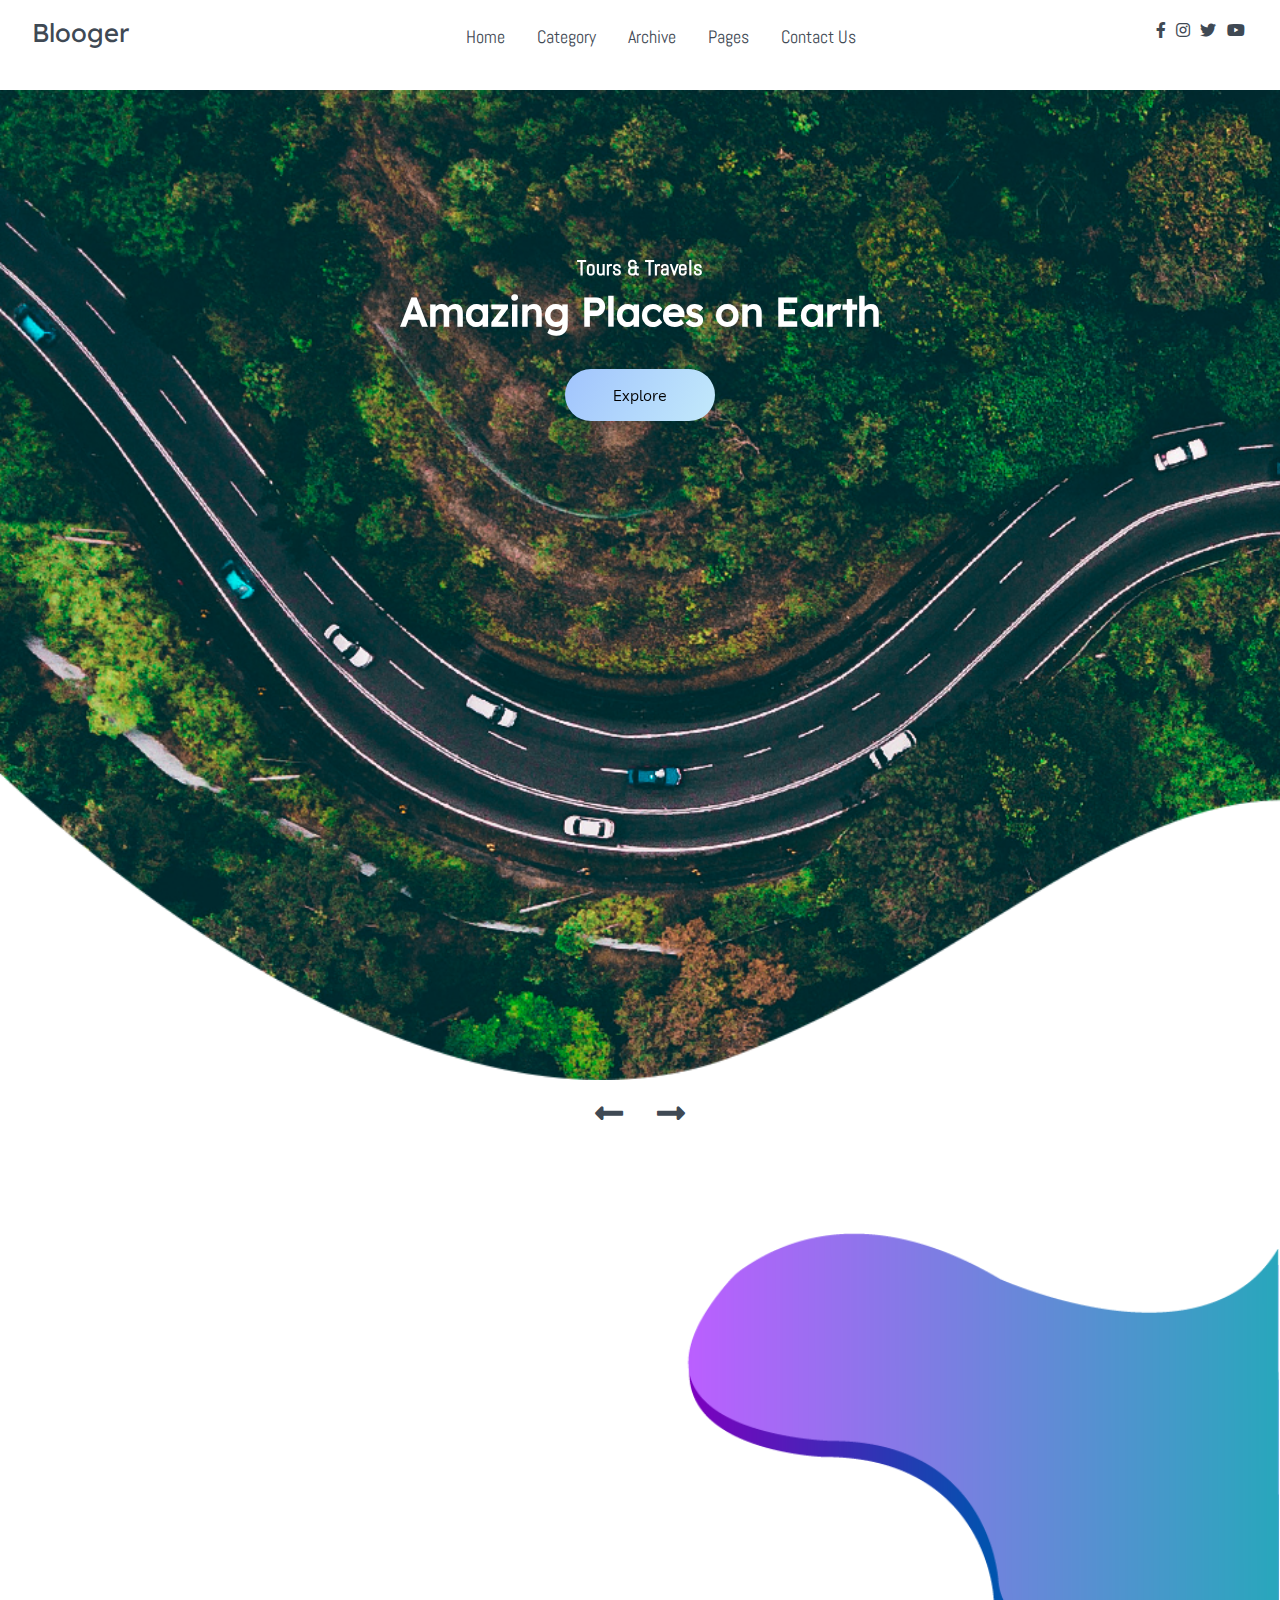
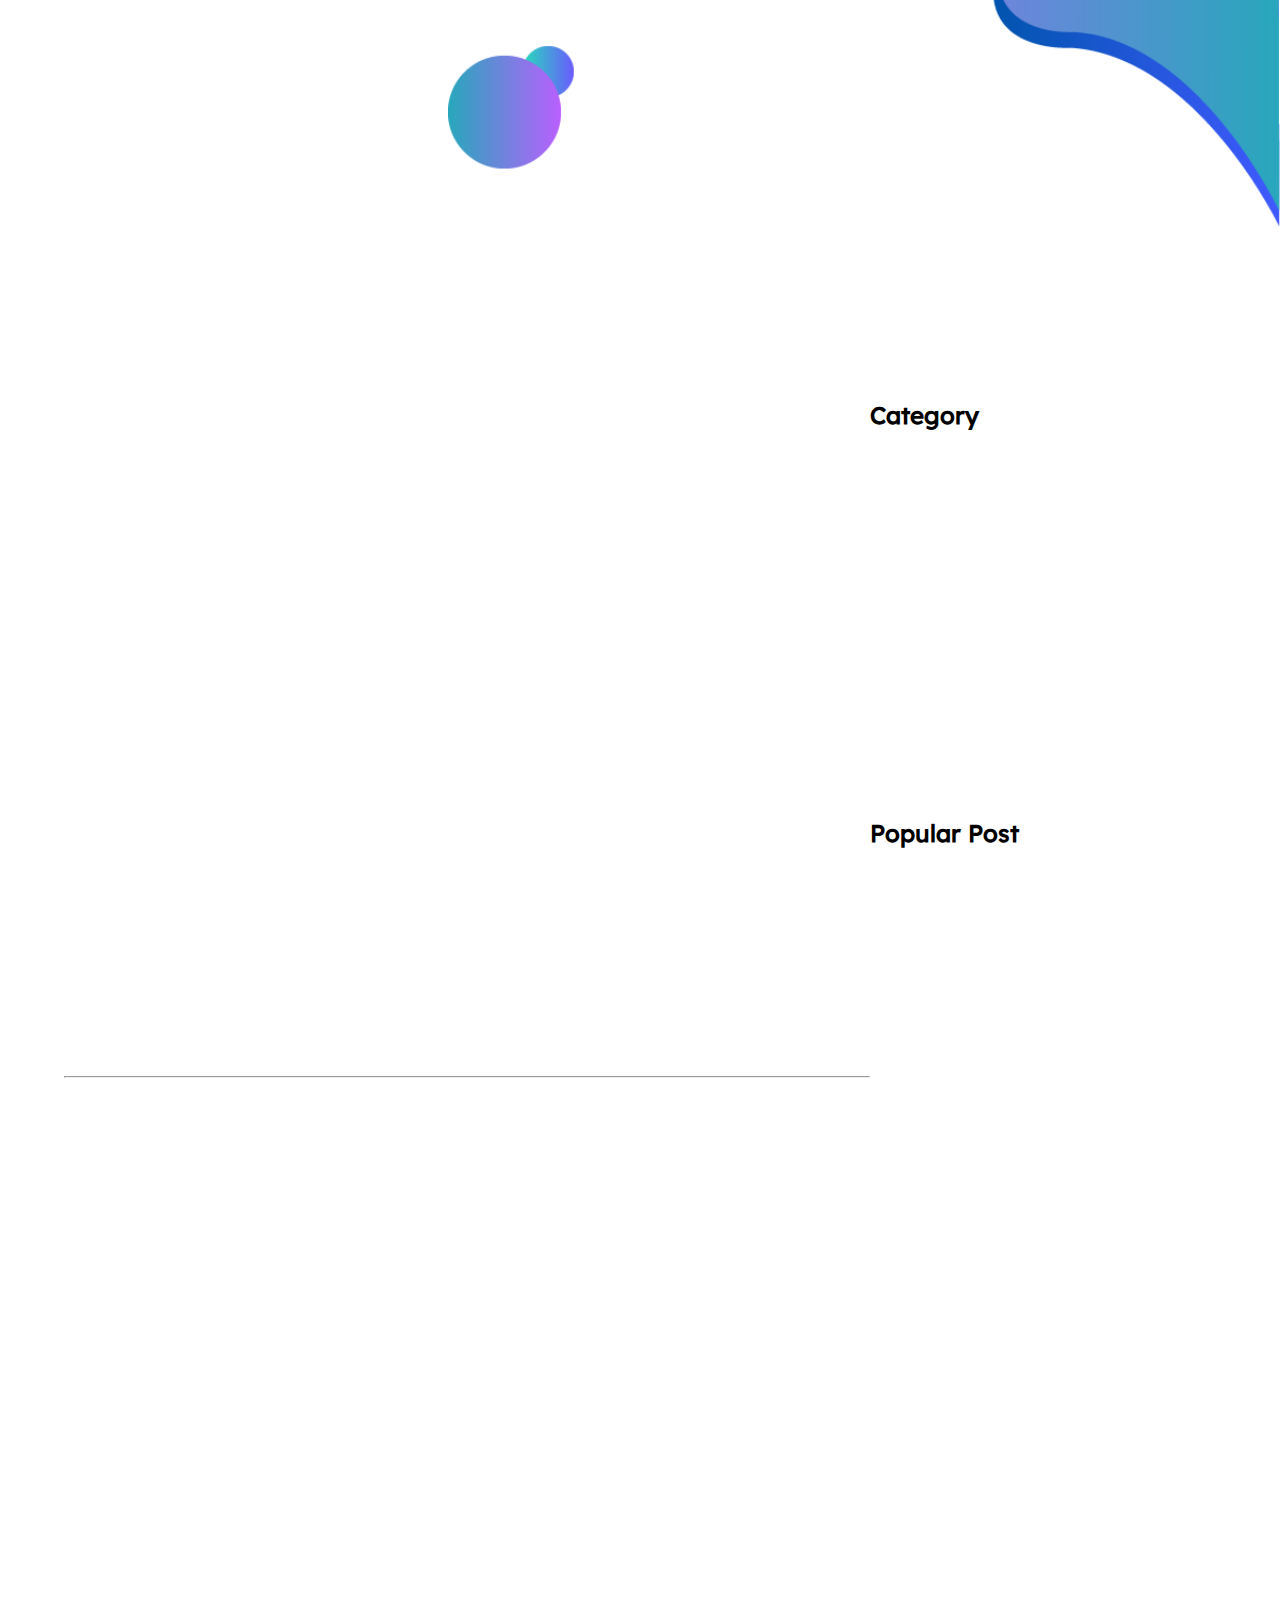
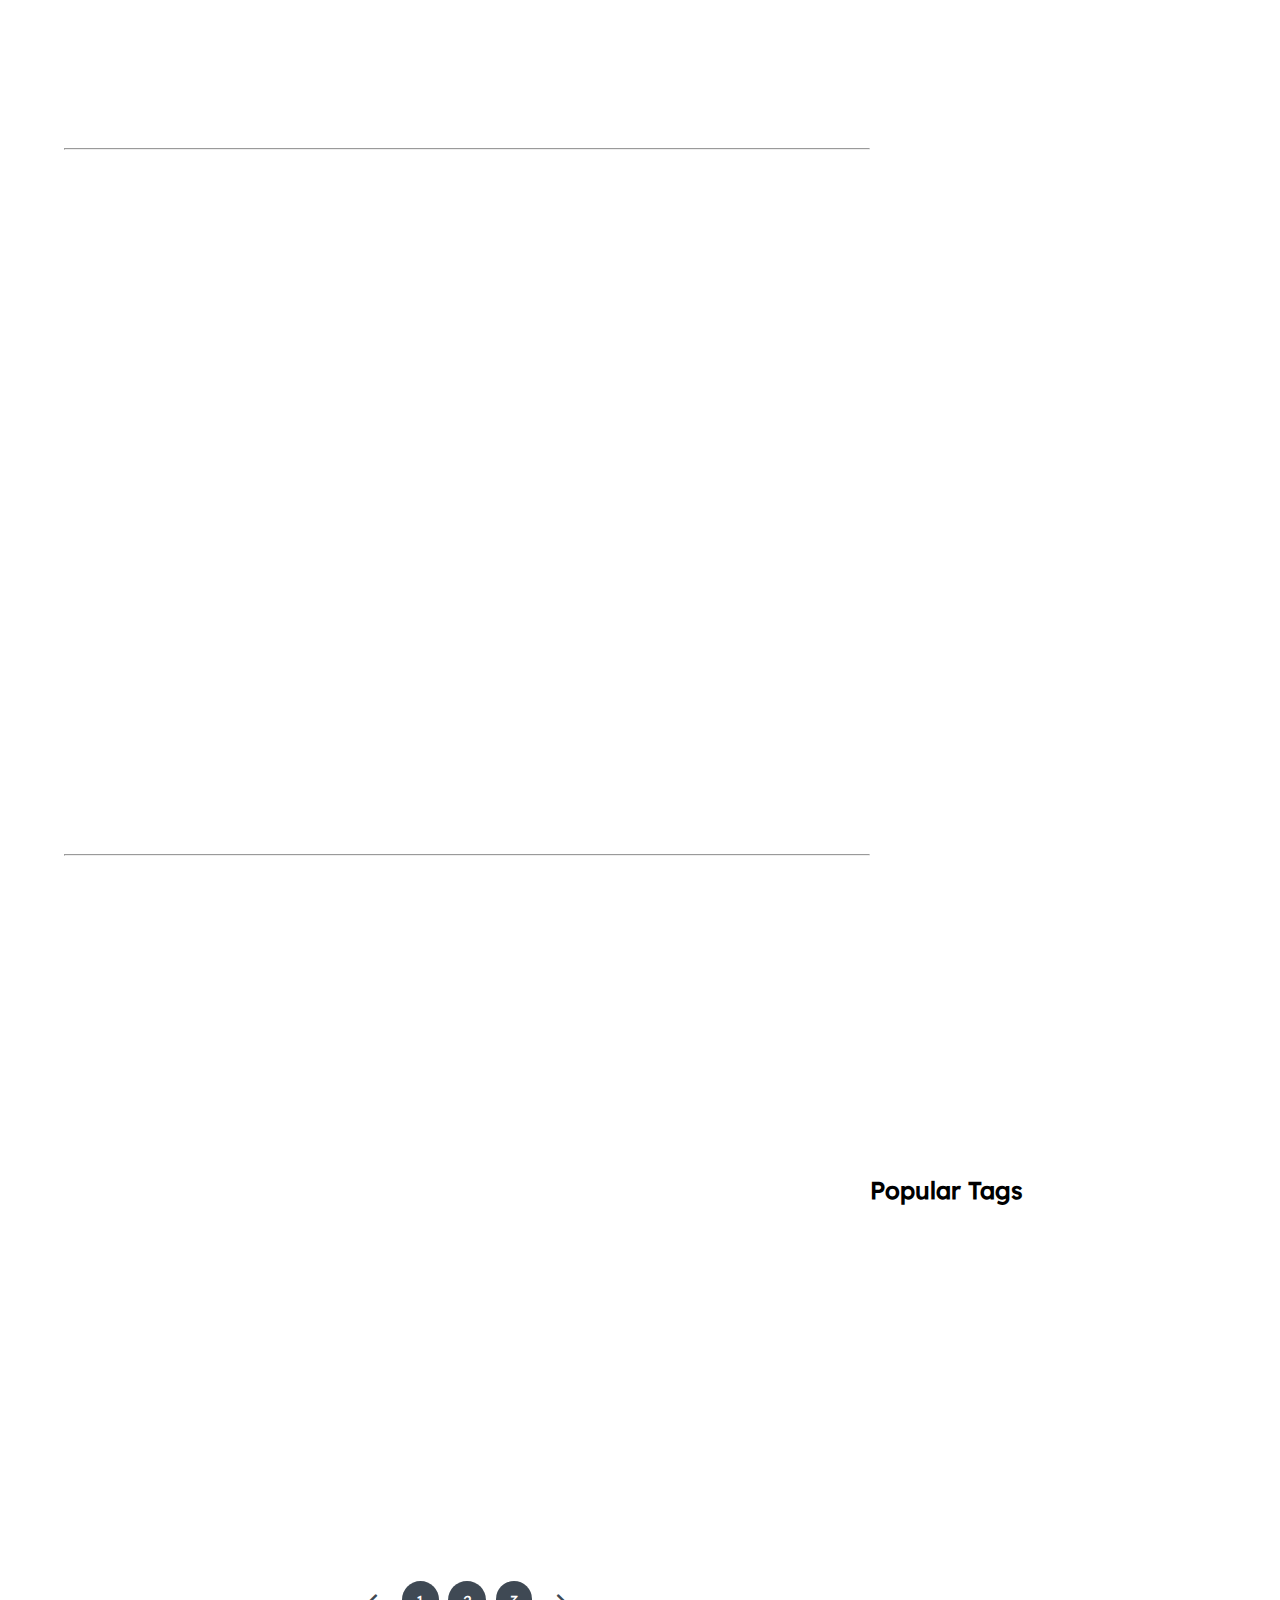
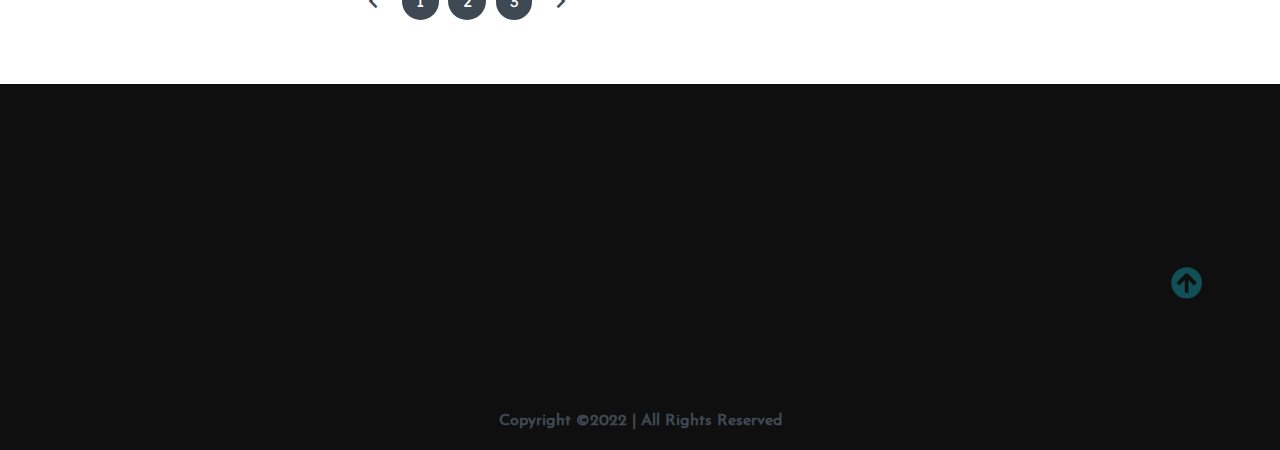
<file: index.html>
<!DOCTYPE html>
<html lang="en">

<head>
    <meta charset="UTF-8">
    <meta name="viewport" content="width=device-width, initial-scale=1.0">
    <meta http-equiv="X-UA-Compatible" content="ie=edge">
    <title>Blooger</title>

    <!-- Font Awesome Icons -->
    <link rel="stylesheet" href="./css/all.css">


    <!-- --------- Owl-Carousel ------------------->
    <link rel="stylesheet" href="./css/owl.carousel.min.css">
    <link rel="stylesheet" href="./css/owl.theme.default.min.css">

    <!-- ------------ AOS Library ------------------------- -->
    <link rel="stylesheet" href="./css/aos.css">

    <!-- Custom Style   -->
    <link rel="stylesheet" href="./css/styles.css">

</head>

<body>

    <!-- ----------------------------  Navigation ---------------------------------------------- -->

    <nav class="nav">
        <div class="nav-menu flex-row">
            <div class="nav-brand">
                <a href="#" class="text-gray">Blooger</a>
            </div>
            <div class="toggle-collapse">
                <div class="toggle-icons">
                    <i class="fas fa-bars"></i>
                </div>
            </div>
            <div>
                <ul class="nav-items">
                    <li class="nav-link">
                        <a href="#">Home</a>
                    </li>
                    <li class="nav-link">
                        <a href="#">Category</a>
                    </li>
                    <li class="nav-link">
                        <a href="#">Archive</a>
                    </li>
                    <li class="nav-link">
                        <a href="#">Pages</a>
                    </li>
                    <li class="nav-link">
                        <a href="#">Contact Us</a>
                    </li>
                </ul>
            </div>
            <div class="social text-gray">
                <a href="#"><i class="fab fa-facebook-f"></i></a>
                <a href="#"><i class="fab fa-instagram"></i></a>
                <a href="#"><i class="fab fa-twitter"></i></a>
                <a href="#"><i class="fab fa-youtube"></i></a>
            </div>
        </div>
    </nav>

    <!-- ------------x---------------  Navigation --------------------------x------------------- -->

    <!----------------------------- Main Site Section ------------------------------>

    <main>

        <!------------------------ Site Title ---------------------->

        <section class="site-title">
            <div class="site-background" data-aos="fade-up" data-aos-delay="100">
                <h3>Tours & Travels</h3>
                <h1>Amazing Places on Earth</h1>
                <button class="btn">Explore</button>
            </div>
        </section>

        <!------------x----------- Site Title ----------x----------->

        <!-- --------------------- Blog Carousel ----------------- -->

        <section>
            <div class="blog">
                <div class="container">
                    <div class="owl-carousel owl-theme blog-post">
                        <div class="blog-content" data-aos="fade-right" data-aos-delay="200">
                            <img src="./assets/Blog-post/post-1.jpg" alt="post-1">
                            <div class="blog-title">
                                <h3>10 Easy Recipes for a Fun Weekend</h3>
                                <button class="btn btn-blog">Food</button>
                                <span>2 minutes</span>
                            </div>
                        </div>
                        <div class="blog-content" data-aos="fade-in" data-aos-delay="200">
                            <img src="./assets/Blog-post/post-3.jpg" alt="post-1">
                            <div class="blog-title">
                                <h3>You're Never Too Old to Have Fun!</h3>
                                <button class="btn btn-blog">Lifestyle</button>
                                <span>2 minutes</span>
                            </div>
                        </div>
                        <div class="blog-content" data-aos="fade-left" data-aos-delay="200">
                            <img src="./assets/Blog-post/post-2.jpg" alt="post-1">
                            <div class="blog-title">
                                <h3>London Fashion Week's Continued Evolution</h3>
                                <button class="btn btn-blog">Fashion</button>
                                <span>2 minutes</span>
                            </div>
                        </div>
                        <div class="blog-content" data-aos="fade-right" data-aos-delay="200">
                            <img src="./assets/Blog-post/post-5.png" alt="post-1">
                            <div class="blog-title">
                                <h3>This State Park is Michigan's Hidden Gem</h3>
                                <button class="btn btn-blog">Lifestyle</button>
                                <span>2 minutes</span>
                            </div>
                        </div>
                    </div>
                    <div class="owl-navigation">
                        <span class="owl-nav-prev"><i class="fas fa-long-arrow-alt-left"></i></span>
                        <span class="owl-nav-next"><i class="fas fa-long-arrow-alt-right"></i></span>
                    </div>
                </div>
            </div>
        </section>

        <!-- ----------x---------- Blog Carousel --------x-------- -->

        <!-- ---------------------- Site Content -------------------------->

        <section class="container">
            <div class="site-content">
                <div class="posts">
                    <div class="post-content" data-aos="zoom-in" data-aos-delay="200">
                        <div class="post-image">
                            <div>
                                <img src="./assets/Blog-post/blog1.png" class="img" alt="blog1">
                            </div>
                            <div class="post-info flex-row">
                                <span><i class="fas fa-user text-gray"></i>&nbsp;&nbsp;Admin</span>
                                <span><i class="fas fa-calendar-alt text-gray"></i>&nbsp;&nbsp;January 14, 2019</span>
                                <span>2 Comments</span>
                            </div>
                        </div>
                        <div class="post-title">
                            <a href="#">Why should boys have all the fun? It's the women who are making India an
                                alcohol-loving country</a>
                            <p>Lorem ipsum dolor sit amet consectetur adipisicing elit. Neque voluptas deserunt beatae
                                adipisci iusto totam placeat corrupti ipsum, tempora magnam incidunt aperiam tenetur a
                                nobis, voluptate, numquam architecto fugit. Eligendi quidem ipsam ducimus minus magni
                                illum similique veniam tempore unde?
                            </p>
                            <button class="btn post-btn">Read More &nbsp; <i class="fas fa-arrow-right"></i></button>
                        </div>
                    </div>
                    <hr>
                    <div class="post-content" data-aos="zoom-in" data-aos-delay="200">
                        <div class="post-image">
                            <div>
                                <img src="./assets/Blog-post/blog2.png" class="img" alt="blog1">
                            </div>
                            <div class="post-info flex-row">
                                <span><i class="fas fa-user text-gray"></i>&nbsp;&nbsp;Admin</span>
                                <span><i class="fas fa-calendar-alt text-gray"></i>&nbsp;&nbsp;January 16, 2019</span>
                                <span>7 Comments</span>
                            </div>
                        </div>
                        <div class="post-title">
                            <a href="#">New Research Indicates Petting Dogs Lowers Stress Levels</a>
                            <p>Lorem ipsum dolor sit amet consectetur adipisicing elit. Neque voluptas deserunt beatae
                                adipisci iusto totam placeat corrupti ipsum, tempora magnam incidunt aperiam tenetur a
                                nobis, voluptate, numquam architecto fugit. Eligendi quidem ipsam ducimus minus magni
                                illum similique veniam tempore unde?
                            </p>
                            <button class="btn post-btn">Read More &nbsp; <i class="fas fa-arrow-right"></i></button>
                        </div>
                    </div>
                    <hr>
                    <div class="post-content" data-aos="zoom-in" data-aos-delay="200">
                        <div class="post-image">
                            <div>
                                <img src="./assets/Blog-post/blog3.png" class="img" alt="blog1">
                            </div>
                            <div class="post-info flex-row">
                                <span><i class="fas fa-user text-gray"></i>&nbsp;&nbsp;Admin</span>
                                <span><i class="fas fa-calendar-alt text-gray"></i>&nbsp;&nbsp;January 19, 2019</span>
                                <span>5 Comments</span>
                            </div>
                        </div>
                        <div class="post-title">
                            <a href="#">Tesla Reveals a New Data Recording System to Better Analyze Road Accidents</a>
                            <p>Lorem ipsum dolor sit amet consectetur adipisicing elit. Neque voluptas deserunt beatae
                                adipisci iusto totam placeat corrupti ipsum, tempora magnam incidunt aperiam tenetur a
                                nobis, voluptate, numquam architecto fugit. Eligendi quidem ipsam ducimus minus magni
                                illum similique veniam tempore unde?
                            </p>
                            <button class="btn post-btn">Read More &nbsp; <i class="fas fa-arrow-right"></i></button>
                        </div>
                    </div>
                    <hr>
                    <div class="post-content" data-aos="zoom-in" data-aos-delay="200">
                        <div class="post-image">
                            <div>
                                <img src="./assets/Blog-post/blog4.png" class="img" alt="blog1">
                            </div>
                            <div class="post-info flex-row">
                                <span><i class="fas fa-user text-gray"></i>&nbsp;&nbsp;Admin</span>
                                <span><i class="fas fa-calendar-alt text-gray"></i>&nbsp;&nbsp;January 21, 2019</span>
                                <span>12 Comments</span>
                            </div>
                        </div>
                        <div class="post-title">
                            <a href="#">Looking for a Boat? These are the Best Rides Under $50,000</a>
                            <p>Lorem ipsum dolor sit amet consectetur adipisicing elit. Neque voluptas deserunt beatae
                                adipisci iusto totam placeat corrupti ipsum, tempora magnam incidunt aperiam tenetur a
                                nobis, voluptate, numquam architecto fugit. Eligendi quidem ipsam ducimus minus magni
                                illum similique veniam tempore unde?
                            </p>
                            <button class="btn post-btn">Read More &nbsp; <i class="fas fa-arrow-right"></i></button>
                        </div>
                    </div>
                    <div class="pagination flex-row">
                        <a href="#"><i class="fas fa-chevron-left"></i></a>
                        <a href="#" class="pages">1</a>
                        <a href="#" class="pages">2</a>
                        <a href="#" class="pages">3</a>
                        <a href="#"><i class="fas fa-chevron-right"></i></a>
                    </div>
                </div>
                <aside class="sidebar">
                    <div class="category">
                        <h2>Category</h2>
                        <ul class="category-list">
                            <li class="list-items" data-aos="fade-left" data-aos-delay="100">
                                <a href="#">Software</a>
                                <span>(05)</span>
                            </li>
                            <li class="list-items" data-aos="fade-left" data-aos-delay="200">
                                <a href="#">Technology</a>
                                <span>(02)</span>
                            </li>
                            <li class="list-items" data-aos="fade-left" data-aos-delay="300">
                                <a href="#">Lifestyle</a>
                                <span>(07)</span>
                            </li>
                            <li class="list-items" data-aos="fade-left" data-aos-delay="400">
                                <a href="#">Shopping</a>
                                <span>(01)</span>
                            </li>
                            <li class="list-items" data-aos="fade-left" data-aos-delay="500">
                                <a href="#">Food</a>
                                <span>(08)</span>
                            </li>
                        </ul>
                    </div>
                    <div class="popular-post">
                        <h2>Popular Post</h2>
                        <div class="post-content" data-aos="flip-up" data-aos-delay="200">
                            <div class="post-image">
                                <div>
                                    <img src="./assets/popular-post/m-blog-1.jpg" class="img" alt="blog1">
                                </div>
                                <div class="post-info flex-row">
                                    <span><i class="fas fa-calendar-alt text-gray"></i>&nbsp;&nbsp;January 14,
                                        2019</span>
                                    <span>2 Comments</span>
                                </div>
                            </div>
                            <div class="post-title">
                                <a href="#">How to Make a Quality, Eco-Friendly Cup of Joe</a>
                            </div>
                        </div>
                        <div class="post-content" data-aos="flip-up" data-aos-delay="300">
                            <div class="post-image">
                                <div>
                                    <img src="./assets/popular-post/m-blog-2.jpg" class="img" alt="blog1">
                                </div>
                                <div class="post-info flex-row">
                                    <span><i class="fas fa-calendar-alt text-gray"></i>&nbsp;&nbsp;January 14,
                                        2019</span>
                                    <span>2 Comments</span>
                                </div>
                            </div>
                            <div class="post-title">
                                <a href="#">5 Stunning Vistas to Make Your Next Screen Wallpaper</a>
                            </div>
                        </div>
                        <div class="post-content" data-aos="flip-up" data-aos-delay="400">
                            <div class="post-image">
                                <div>
                                    <img src="./assets/popular-post/m-blog-3.jpg" class="img" alt="blog1">
                                </div>
                                <div class="post-info flex-row">
                                    <span><i class="fas fa-calendar-alt text-gray"></i>&nbsp;&nbsp;January 14,
                                        2019</span>
                                    <span>2 Comments</span>
                                </div>
                            </div>
                            <div class="post-title">
                                <a href="#">Couples that Laugh Together Are Happier, Study Shows</a>
                            </div>
                        </div>
                        <div class="post-content" data-aos="flip-up" data-aos-delay="500">
                            <div class="post-image">
                                <div>
                                    <img src="./assets/popular-post/m-blog-4.jpg" class="img" alt="blog1">
                                </div>
                                <div class="post-info flex-row">
                                    <span><i class="fas fa-calendar-alt text-gray"></i>&nbsp;&nbsp;January 14,
                                        2019</span>
                                    <span>2 Comments</span>
                                </div>
                            </div>
                            <div class="post-title">
                                <a href="#">This Chanel Handbag Will Instantly Upgrade Your Style</a>
                            </div>
                        </div>
                        <div class="post-content" data-aos="flip-up" data-aos-delay="600">
                            <div class="post-image">
                                <div>
                                    <img src="./assets/popular-post/m-blog-5.jpg" class="img" alt="blog1">
                                </div>
                                <div class="post-info flex-row">
                                    <span><i class="fas fa-calendar-alt text-gray"></i>&nbsp;&nbsp;January 14,
                                        2019</span>
                                    <span>2 Comments</span>
                                </div>
                            </div>
                            <div class="post-title">
                                <a href="#">As Climate Change Worsens, America invests in Renewables</a>
                            </div>
                        </div>
                    </div>
                    <div class="newsletter" data-aos="fade-up" data-aos-delay="300">
                        <h2>Newsletter</h2>
                        <div class="form-element">
                            <input type="text" class="input-element" placeholder="Email">
                            <button class="btn form-btn">Subscribe</button>
                        </div>
                    </div>
                    <div class="popular-tags">
                        <h2>Popular Tags</h2>
                        <div class="tags flex-row">
                            <span class="tag" data-aos="flip-up" data-aos-delay="100">Software</span>
                            <span class="tag" data-aos="flip-up" data-aos-delay="200">Technology</span>
                            <span class="tag" data-aos="flip-up" data-aos-delay="300">Travel</span>
                            <span class="tag" data-aos="flip-up" data-aos-delay="400">Illustration</span>
                            <span class="tag" data-aos="flip-up" data-aos-delay="500">Design</span>
                            <span class="tag" data-aos="flip-up" data-aos-delay="600">Lifestyle</span>
                            <span class="tag" data-aos="flip-up" data-aos-delay="700">Love</span>
                            <span class="tag" data-aos="flip-up" data-aos-delay="800">Environment</span>
                        </div>
                    </div>
                </aside>
            </div>
        </section>

        <!-- -----------x---------- Site Content -------------x------------>

    </main>

    <!---------------x------------- Main Site Section ---------------x-------------->


    <!-- --------------------------- Footer ---------------------------------------- -->

    <footer class="footer">
        <div class="container">
            <div class="about-us" data-aos="fade-right" data-aos-delay="200">
                <h2>About us</h2>
                <p>Lorem ipsum dolor sit amet consectetur adipisicing elit. Accusantium quia atque nemo ad modi officiis
                    iure, autem nulla tenetur repellendus.</p>
            </div>
            <div class="newsletter" data-aos="fade-right" data-aos-delay="200">
                <h2>Newsletter</h2>
                <p>Stay update with our latest</p>
                <div class="form-element">
                    <input type="text" placeholder="Email"><span><i class="fas fa-chevron-right"></i></span>
                </div>
            </div>
            <div class="instagram" data-aos="fade-left" data-aos-delay="200">
                <h2>Instagram</h2>
                <div class="flex-row">
                    <img src="./assets/instagram/thumb-card3.png" alt="insta1">
                    <img src="./assets/instagram/thumb-card4.png" alt="insta2">
                    <img src="./assets/instagram/thumb-card5.png" alt="insta3">
                </div>
                <div class="flex-row">
                    <img src="./assets/instagram/thumb-card6.png" alt="insta4">
                    <img src="./assets/instagram/thumb-card7.png" alt="insta5">
                    <img src="./assets/instagram/thumb-card8.png" alt="insta6">
                </div>
            </div>
            <div class="follow" data-aos="fade-left" data-aos-delay="200">
                <h2>Follow us</h2>
                <p>Let's be Social</p>
                <div>
                    <i class="fab fa-facebook-f"></i>
                    <i class="fab fa-twitter"></i>
                    <i class="fab fa-instagram"></i>
                    <i class="fab fa-youtube"></i>
                </div>
            </div>
        </div>
        <div class="rights flex-row">
            <h4 class="text-gray">
                Copyright ©2022 | All Rights Reserved
            </h4>
        </div>
        <div class="move-up">
            <span><i class="fas fa-arrow-circle-up fa-2x"></i></span>
        </div>
    </footer>

    <!-- -------------x------------- Footer --------------------x------------------- -->

    <!-- Jquery Library file -->
    <script src="./js/Jquery3.4.1.min.js"></script>

    <!-- --------- Owl-Carousel js ------------------->
    <script src="./js/owl.carousel.min.js"></script>

    <!-- ------------ AOS js Library  ------------------------- -->
    <script src="./js/aos.js"></script>

    <!-- Custom Javascript file -->
    <script src="./js/main.js"></script>
</body>

</html>
</file>
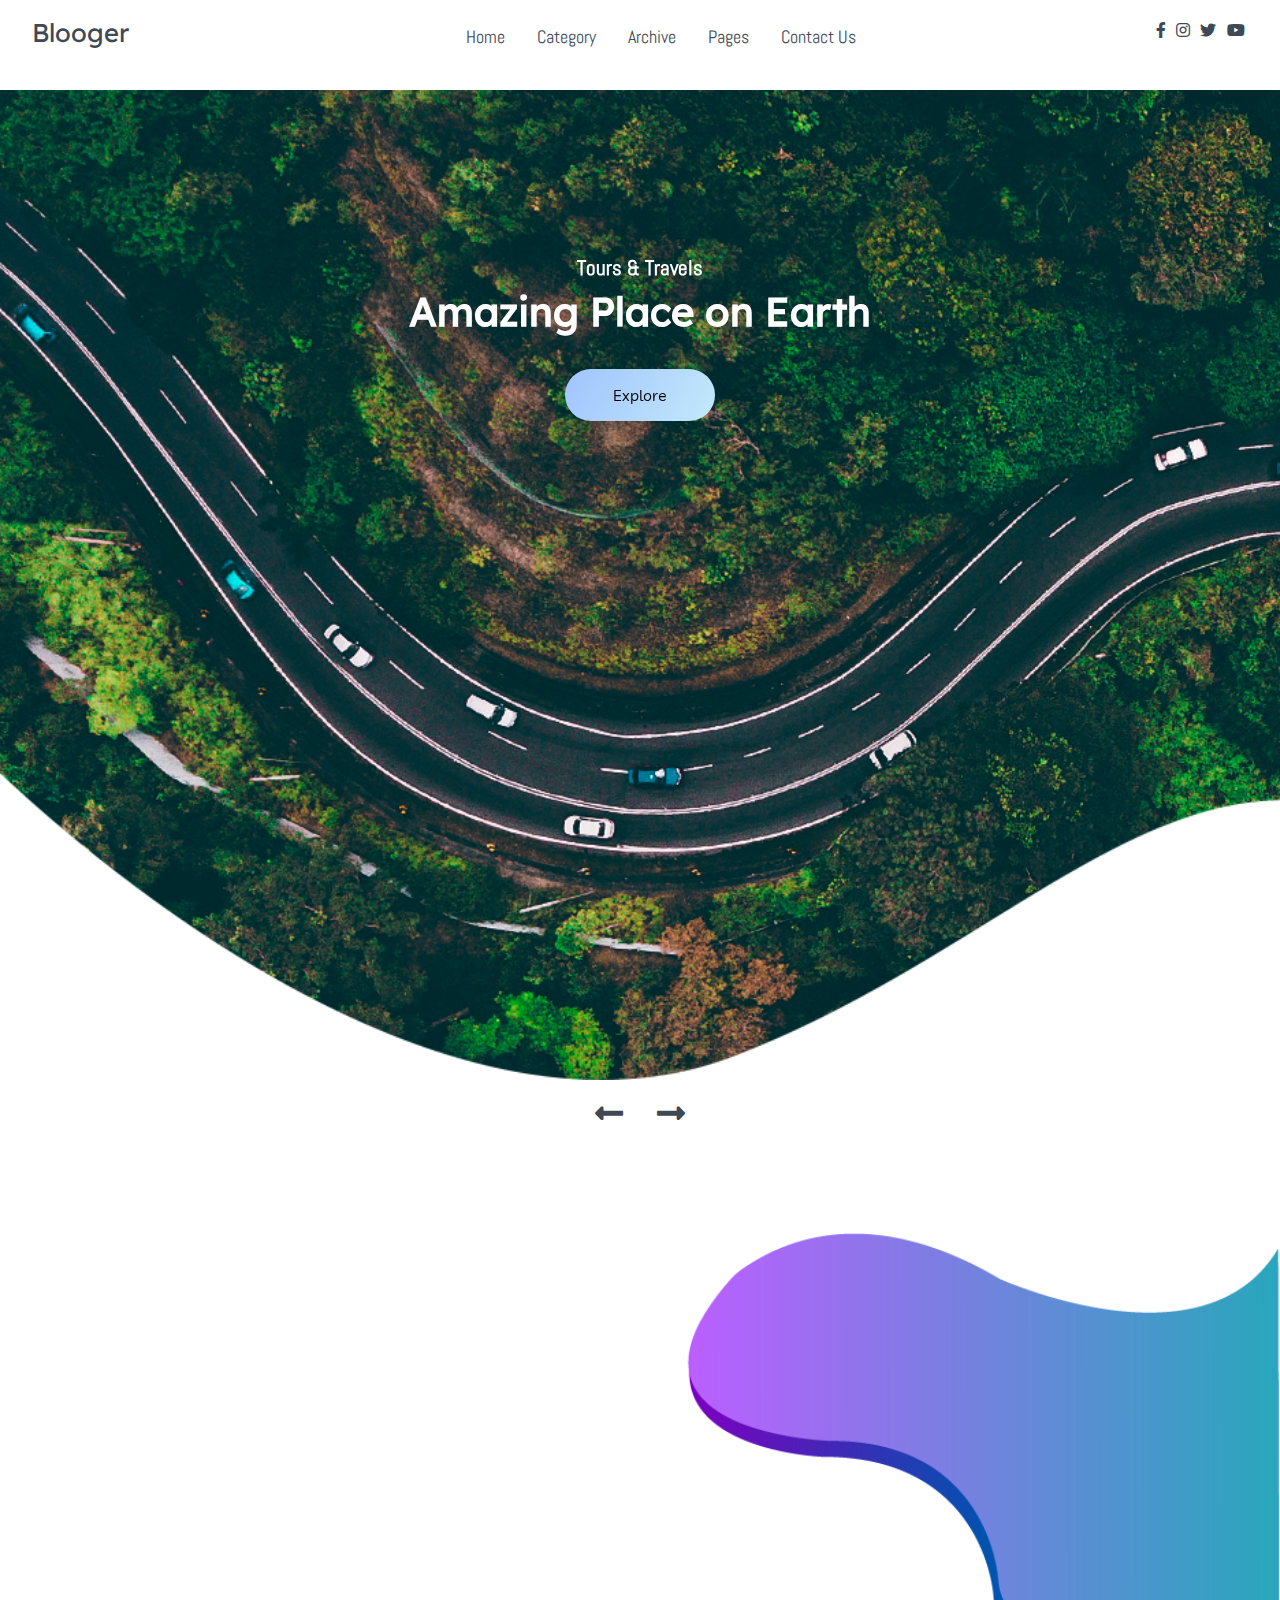
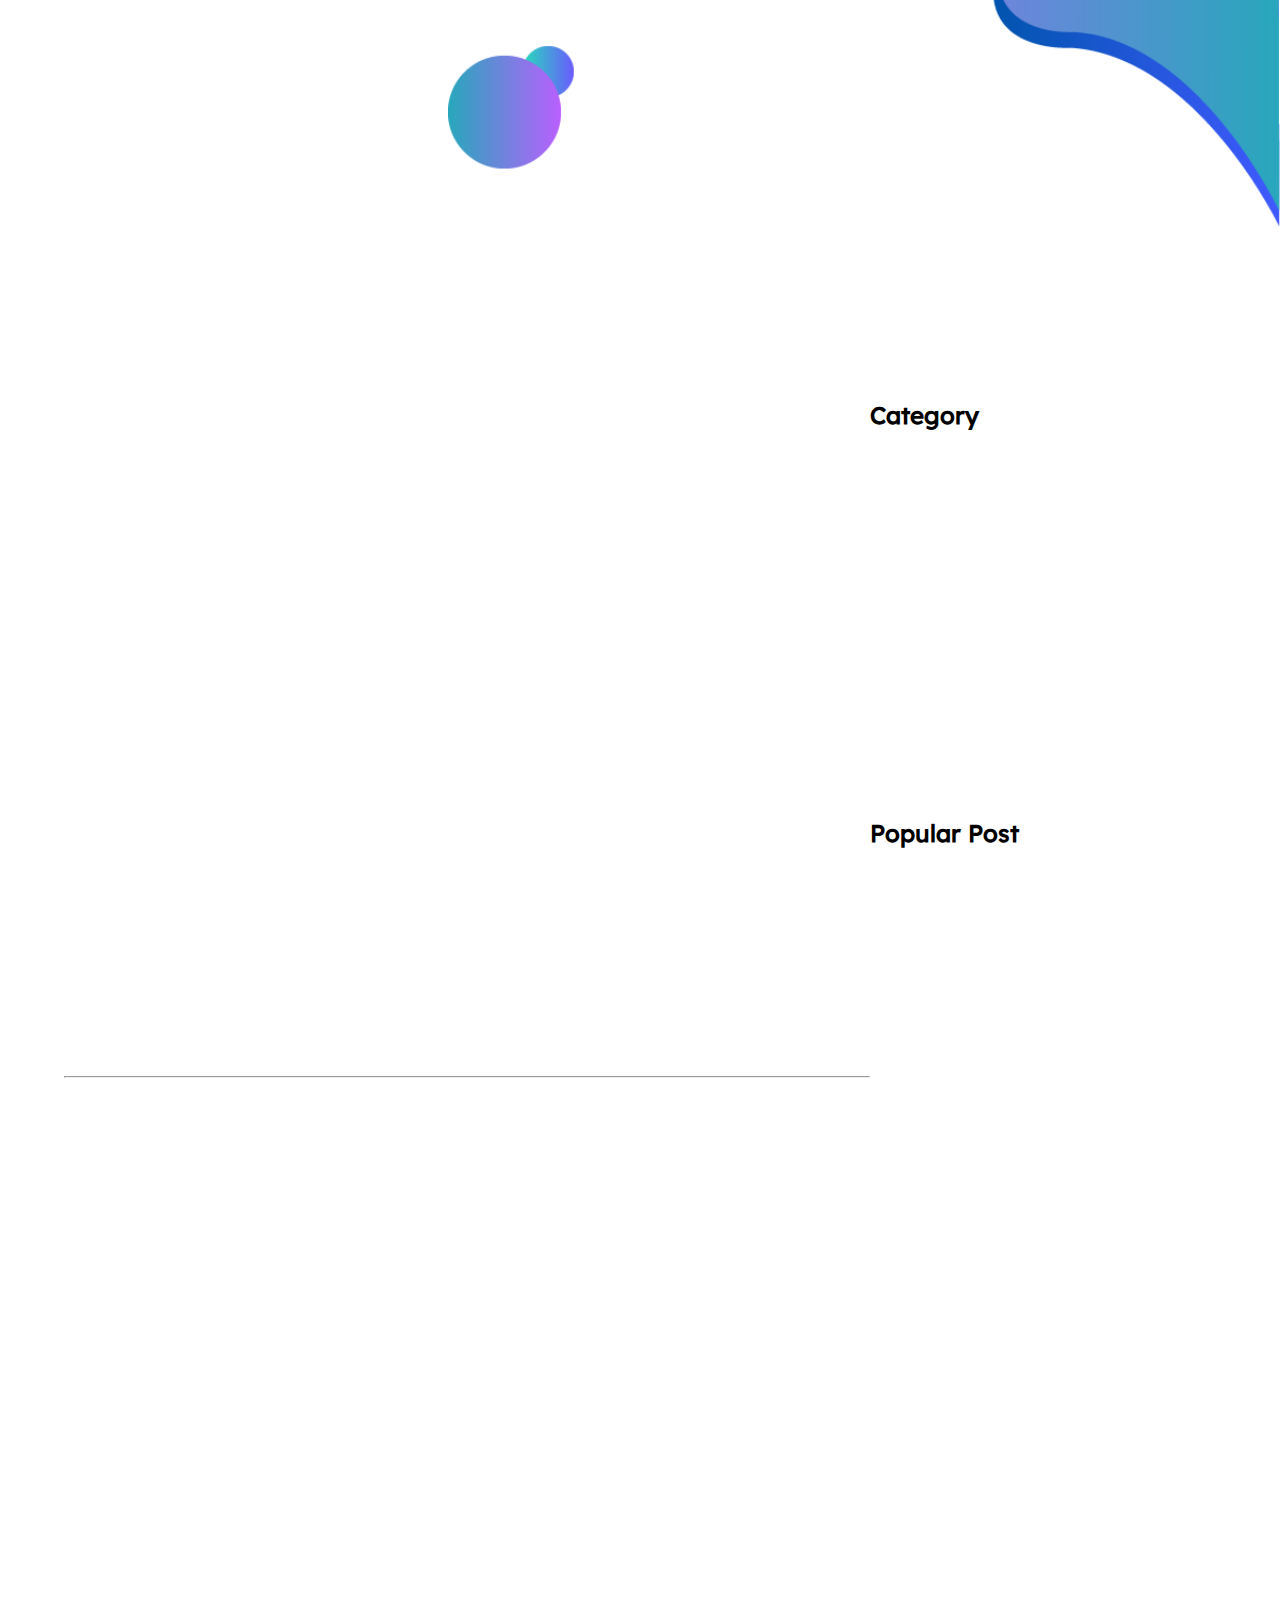
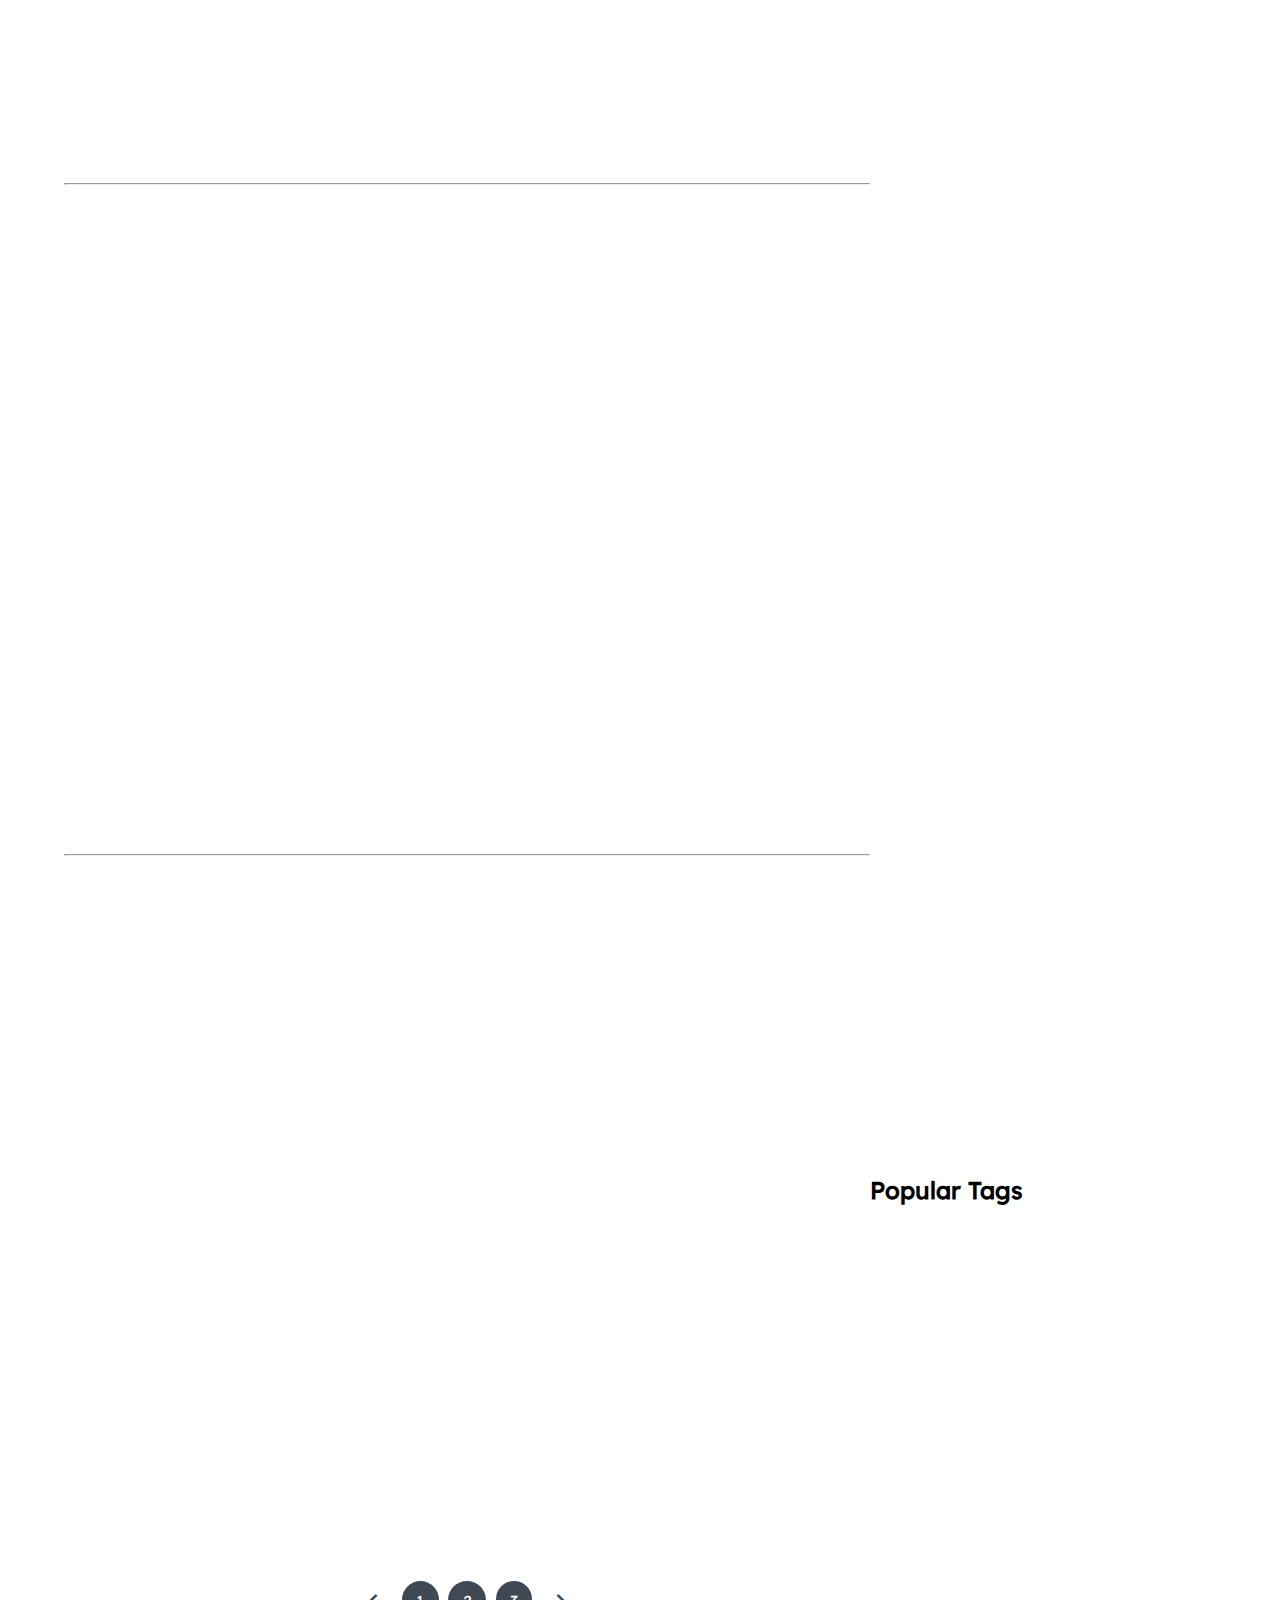
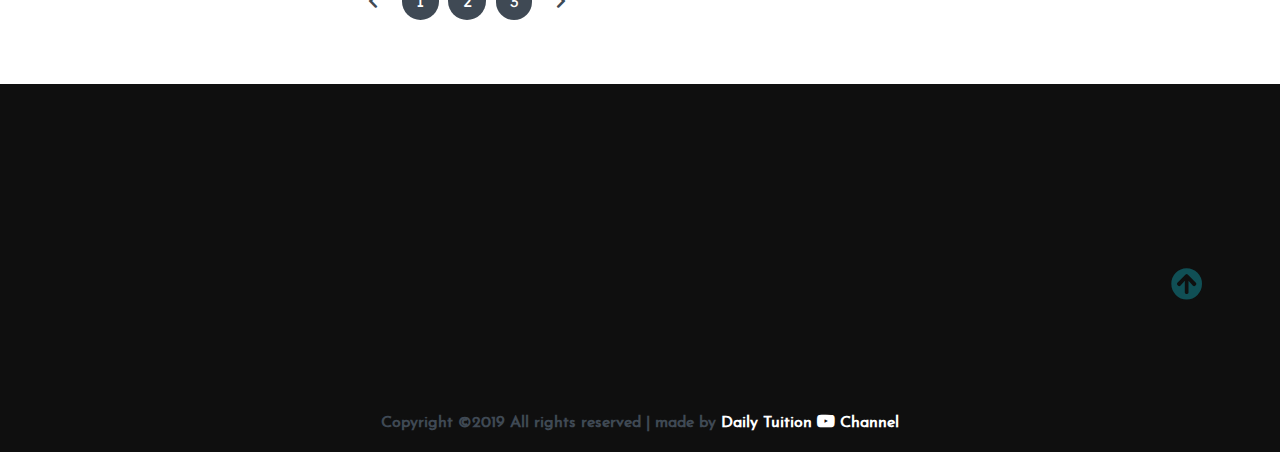
<file: Index.html>
<!DOCTYPE html>
<html lang="en">

<head>
    <meta charset="UTF-8">
    <meta name="viewport" content="width=device-width, initial-scale=1.0">
    <meta http-equiv="X-UA-Compatible" content="ie=edge">
    <title>Blooger</title>

    <!-- Font Awesome Icons -->
    <link rel="stylesheet" href="./css/all.css">


    <!-- --------- Owl-Carousel ------------------->
    <link rel="stylesheet" href="./css/owl.carousel.min.css">
    <link rel="stylesheet" href="./css/owl.theme.default.min.css">

    <!-- ------------ AOS Library ------------------------- -->
    <link rel="stylesheet" href="./css/aos.css">

    <!-- Custom Style   -->
    <link rel="stylesheet" href="./css/Style.css">

</head>

<body>

    <!-- ----------------------------  Navigation ---------------------------------------------- -->

    <nav class="nav">
        <div class="nav-menu flex-row">
            <div class="nav-brand">
                <a href="#" class="text-gray">Blooger</a>
            </div>
            <div class="toggle-collapse">
                <div class="toggle-icons">
                    <i class="fas fa-bars"></i>
                </div>
            </div>
            <div>
                <ul class="nav-items">
                    <li class="nav-link">
                        <a href="#">Home</a>
                    </li>
                    <li class="nav-link">
                        <a href="#">Category</a>
                    </li>
                    <li class="nav-link">
                        <a href="#">Archive</a>
                    </li>
                    <li class="nav-link">
                        <a href="#">Pages</a>
                    </li>
                    <li class="nav-link">
                        <a href="#">Contact Us</a>
                    </li>
                </ul>
            </div>
            <div class="social text-gray">
                <a href="#"><i class="fab fa-facebook-f"></i></a>
                <a href="#"><i class="fab fa-instagram"></i></a>
                <a href="#"><i class="fab fa-twitter"></i></a>
                <a href="#"><i class="fab fa-youtube"></i></a>
            </div>
        </div>
    </nav>

    <!-- ------------x---------------  Navigation --------------------------x------------------- -->

    <!----------------------------- Main Site Section ------------------------------>

    <main>

        <!------------------------ Site Title ---------------------->

        <section class="site-title">
            <div class="site-background" data-aos="fade-up" data-aos-delay="100">
                <h3>Tours & Travels</h3>
                <h1>Amazing Place on Earth</h1>
                <button class="btn">Explore</button>
            </div>
        </section>

        <!------------x----------- Site Title ----------x----------->

        <!-- --------------------- Blog Carousel ----------------- -->

        <section>
            <div class="blog">
                <div class="container">
                    <div class="owl-carousel owl-theme blog-post">
                        <div class="blog-content" data-aos="fade-right" data-aos-delay="200">
                            <img src="./assets/Blog-post/post-1.jpg" alt="post-1">
                            <div class="blog-title">
                                <h3>London Fashion week's continued the evolution</h3>
                                <button class="btn btn-blog">Fashion</button>
                                <span>2 minutes</span>
                            </div>
                        </div>
                        <div class="blog-content" data-aos="fade-in" data-aos-delay="200">
                            <img src="./assets/Blog-post/post-3.jpg" alt="post-1">
                            <div class="blog-title">
                                <h3>London Fashion week's continued the evolution</h3>
                                <button class="btn btn-blog">Fashion</button>
                                <span>2 minutes</span>
                            </div>
                        </div>
                        <div class="blog-content" data-aos="fade-left" data-aos-delay="200">
                            <img src="./assets/Blog-post/post-2.jpg" alt="post-1">
                            <div class="blog-title">
                                <h3>London Fashion week's continued the evolution</h3>
                                <button class="btn btn-blog">Fashion</button>
                                <span>2 minutes</span>
                            </div>
                        </div>
                        <div class="blog-content" data-aos="fade-right" data-aos-delay="200">
                            <img src="./assets/Blog-post/post-5.png" alt="post-1">
                            <div class="blog-title">
                                <h3>London Fashion week's continued the evolution</h3>
                                <button class="btn btn-blog">Fashion</button>
                                <span>2 minutes</span>
                            </div>
                        </div>
                    </div>
                    <div class="owl-navigation">
                        <span class="owl-nav-prev"><i class="fas fa-long-arrow-alt-left"></i></span>
                        <span class="owl-nav-next"><i class="fas fa-long-arrow-alt-right"></i></span>
                    </div>
                </div>
            </div>
        </section>

        <!-- ----------x---------- Blog Carousel --------x-------- -->

        <!-- ---------------------- Site Content -------------------------->

        <section class="container">
            <div class="site-content">
                <div class="posts">
                    <div class="post-content" data-aos="zoom-in" data-aos-delay="200">
                        <div class="post-image">
                            <div>
                                <img src="./assets/Blog-post/blog1.png" class="img" alt="blog1">
                            </div>
                            <div class="post-info flex-row">
                                <span><i class="fas fa-user text-gray"></i>&nbsp;&nbsp;Admin</span>
                                <span><i class="fas fa-calendar-alt text-gray"></i>&nbsp;&nbsp;January 14, 2019</span>
                                <span>2 Commets</span>
                            </div>
                        </div>
                        <div class="post-title">
                            <a href="#">Why should boys have all the fun? it's the women who are making india an
                                alcohol-loving contry</a>
                            <p>Lorem ipsum dolor sit amet consectetur adipisicing elit. Neque voluptas deserunt beatae
                                adipisci iusto totam placeat corrupti ipsum, tempora magnam incidunt aperiam tenetur a
                                nobis, voluptate, numquam architecto fugit. Eligendi quidem ipsam ducimus minus magni
                                illum similique veniam tempore unde?
                            </p>
                            <button class="btn post-btn">Read More &nbsp; <i class="fas fa-arrow-right"></i></button>
                        </div>
                    </div>
                    <hr>
                    <div class="post-content" data-aos="zoom-in" data-aos-delay="200">
                        <div class="post-image">
                            <div>
                                <img src="./assets/Blog-post/blog2.png" class="img" alt="blog1">
                            </div>
                            <div class="post-info flex-row">
                                <span><i class="fas fa-user text-gray"></i>&nbsp;&nbsp;Admin</span>
                                <span><i class="fas fa-calendar-alt text-gray"></i>&nbsp;&nbsp;January 16, 2019</span>
                                <span>7 Commets</span>
                            </div>
                        </div>
                        <div class="post-title">
                            <a href="#">Why should boys have all the fun? it's the women who are making india an
                                alcohol-loving contry</a>
                            <p>Lorem ipsum dolor sit amet consectetur adipisicing elit. Neque voluptas deserunt beatae
                                adipisci iusto totam placeat corrupti ipsum, tempora magnam incidunt aperiam tenetur a
                                nobis, voluptate, numquam architecto fugit. Eligendi quidem ipsam ducimus minus magni
                                illum similique veniam tempore unde?
                            </p>
                            <button class="btn post-btn">Read More &nbsp; <i class="fas fa-arrow-right"></i></button>
                        </div>
                    </div>
                    <hr>
                    <div class="post-content" data-aos="zoom-in" data-aos-delay="200">
                        <div class="post-image">
                            <div>
                                <img src="./assets/Blog-post/blog3.png" class="img" alt="blog1">
                            </div>
                            <div class="post-info flex-row">
                                <span><i class="fas fa-user text-gray"></i>&nbsp;&nbsp;Admin</span>
                                <span><i class="fas fa-calendar-alt text-gray"></i>&nbsp;&nbsp;January 19, 2019</span>
                                <span>5 Commets</span>
                            </div>
                        </div>
                        <div class="post-title">
                            <a href="#">New data recording system to better analyse road accidents</a>
                            <p>Lorem ipsum dolor sit amet consectetur adipisicing elit. Neque voluptas deserunt beatae
                                adipisci iusto totam placeat corrupti ipsum, tempora magnam incidunt aperiam tenetur a
                                nobis, voluptate, numquam architecto fugit. Eligendi quidem ipsam ducimus minus magni
                                illum similique veniam tempore unde?
                            </p>
                            <button class="btn post-btn">Read More &nbsp; <i class="fas fa-arrow-right"></i></button>
                        </div>
                    </div>
                    <hr>
                    <div class="post-content" data-aos="zoom-in" data-aos-delay="200">
                        <div class="post-image">
                            <div>
                                <img src="./assets/Blog-post/blog4.png" class="img" alt="blog1">
                            </div>
                            <div class="post-info flex-row">
                                <span><i class="fas fa-user text-gray"></i>&nbsp;&nbsp;Admin</span>
                                <span><i class="fas fa-calendar-alt text-gray"></i>&nbsp;&nbsp;January 21, 2019</span>
                                <span>12 Commets</span>
                            </div>
                        </div>
                        <div class="post-title">
                            <a href="#">New data recording system to better analyse road accidents</a>
                            <p>Lorem ipsum dolor sit amet consectetur adipisicing elit. Neque voluptas deserunt beatae
                                adipisci iusto totam placeat corrupti ipsum, tempora magnam incidunt aperiam tenetur a
                                nobis, voluptate, numquam architecto fugit. Eligendi quidem ipsam ducimus minus magni
                                illum similique veniam tempore unde?
                            </p>
                            <button class="btn post-btn">Read More &nbsp; <i class="fas fa-arrow-right"></i></button>
                        </div>
                    </div>
                    <div class="pagination flex-row">
                        <a href="#"><i class="fas fa-chevron-left"></i></a>
                        <a href="#" class="pages">1</a>
                        <a href="#" class="pages">2</a>
                        <a href="#" class="pages">3</a>
                        <a href="#"><i class="fas fa-chevron-right"></i></a>
                    </div>
                </div>
                <aside class="sidebar">
                    <div class="category">
                        <h2>Category</h2>
                        <ul class="category-list">
                            <li class="list-items" data-aos="fade-left" data-aos-delay="100">
                                <a href="#">Software</a>
                                <span>(05)</span>
                            </li>
                            <li class="list-items" data-aos="fade-left" data-aos-delay="200">
                                <a href="#">Techonlogy</a>
                                <span>(02)</span>
                            </li>
                            <li class="list-items" data-aos="fade-left" data-aos-delay="300">
                                <a href="#">Lifestyle</a>
                                <span>(07)</span>
                            </li>
                            <li class="list-items" data-aos="fade-left" data-aos-delay="400">
                                <a href="#">Shopping</a>
                                <span>(01)</span>
                            </li>
                            <li class="list-items" data-aos="fade-left" data-aos-delay="500">
                                <a href="#">Food</a>
                                <span>(08)</span>
                            </li>
                        </ul>
                    </div>
                    <div class="popular-post">
                        <h2>Popular Post</h2>
                        <div class="post-content" data-aos="flip-up" data-aos-delay="200">
                            <div class="post-image">
                                <div>
                                    <img src="./assets/popular-post/m-blog-1.jpg" class="img" alt="blog1">
                                </div>
                                <div class="post-info flex-row">
                                    <span><i class="fas fa-calendar-alt text-gray"></i>&nbsp;&nbsp;January 14,
                                        2019</span>
                                    <span>2 Commets</span>
                                </div>
                            </div>
                            <div class="post-title">
                                <a href="#">New data recording system to better analyse road accidents</a>
                            </div>
                        </div>
                        <div class="post-content" data-aos="flip-up" data-aos-delay="300">
                            <div class="post-image">
                                <div>
                                    <img src="./assets/popular-post/m-blog-2.jpg" class="img" alt="blog1">
                                </div>
                                <div class="post-info flex-row">
                                    <span><i class="fas fa-calendar-alt text-gray"></i>&nbsp;&nbsp;January 14,
                                        2019</span>
                                    <span>2 Commets</span>
                                </div>
                            </div>
                            <div class="post-title">
                                <a href="#">New data recording system to better analyse road accidents</a>
                            </div>
                        </div>
                        <div class="post-content" data-aos="flip-up" data-aos-delay="400">
                            <div class="post-image">
                                <div>
                                    <img src="./assets/popular-post/m-blog-3.jpg" class="img" alt="blog1">
                                </div>
                                <div class="post-info flex-row">
                                    <span><i class="fas fa-calendar-alt text-gray"></i>&nbsp;&nbsp;January 14,
                                        2019</span>
                                    <span>2 Commets</span>
                                </div>
                            </div>
                            <div class="post-title">
                                <a href="#">New data recording system to better analyse road accidents</a>
                            </div>
                        </div>
                        <div class="post-content" data-aos="flip-up" data-aos-delay="500">
                            <div class="post-image">
                                <div>
                                    <img src="./assets/popular-post/m-blog-4.jpg" class="img" alt="blog1">
                                </div>
                                <div class="post-info flex-row">
                                    <span><i class="fas fa-calendar-alt text-gray"></i>&nbsp;&nbsp;January 14,
                                        2019</span>
                                    <span>2 Commets</span>
                                </div>
                            </div>
                            <div class="post-title">
                                <a href="#">New data recording system to better analyse road accidents</a>
                            </div>
                        </div>
                        <div class="post-content" data-aos="flip-up" data-aos-delay="600">
                            <div class="post-image">
                                <div>
                                    <img src="./assets/popular-post/m-blog-5.jpg" class="img" alt="blog1">
                                </div>
                                <div class="post-info flex-row">
                                    <span><i class="fas fa-calendar-alt text-gray"></i>&nbsp;&nbsp;January 14,
                                        2019</span>
                                    <span>2 Commets</span>
                                </div>
                            </div>
                            <div class="post-title">
                                <a href="#">New data recording system to better analyse road accidents</a>
                            </div>
                        </div>
                    </div>
                    <div class="newsletter" data-aos="fade-up" data-aos-delay="300">
                        <h2>Newsletter</h2>
                        <div class="form-element">
                            <input type="text" class="input-element" placeholder="Email">
                            <button class="btn form-btn">Subscribe</button>
                        </div>
                    </div>
                    <div class="popular-tags">
                        <h2>Popular Tags</h2>
                        <div class="tags flex-row">
                            <span class="tag" data-aos="flip-up" data-aos-delay="100">Software</span>
                            <span class="tag" data-aos="flip-up" data-aos-delay="200">technology</span>
                            <span class="tag" data-aos="flip-up" data-aos-delay="300">travel</span>
                            <span class="tag" data-aos="flip-up" data-aos-delay="400">illustration</span>
                            <span class="tag" data-aos="flip-up" data-aos-delay="500">design</span>
                            <span class="tag" data-aos="flip-up" data-aos-delay="600">lifestyle</span>
                            <span class="tag" data-aos="flip-up" data-aos-delay="700">love</span>
                            <span class="tag" data-aos="flip-up" data-aos-delay="800">project</span>
                        </div>
                    </div>
                </aside>
            </div>
        </section>

        <!-- -----------x---------- Site Content -------------x------------>

    </main>

    <!---------------x------------- Main Site Section ---------------x-------------->


    <!-- --------------------------- Footer ---------------------------------------- -->

    <footer class="footer">
        <div class="container">
            <div class="about-us" data-aos="fade-right" data-aos-delay="200">
                <h2>About us</h2>
                <p>Lorem ipsum dolor sit amet consectetur adipisicing elit. Accusantium quia atque nemo ad modi officiis
                    iure, autem nulla tenetur repellendus.</p>
            </div>
            <div class="newsletter" data-aos="fade-right" data-aos-delay="200">
                <h2>Newsletter</h2>
                <p>Stay update with our latest</p>
                <div class="form-element">
                    <input type="text" placeholder="Email"><span><i class="fas fa-chevron-right"></i></span>
                </div>
            </div>
            <div class="instagram" data-aos="fade-left" data-aos-delay="200">
                <h2>Instagram</h2>
                <div class="flex-row">
                    <img src="./assets/instagram/thumb-card3.png" alt="insta1">
                    <img src="./assets/instagram/thumb-card4.png" alt="insta2">
                    <img src="./assets/instagram/thumb-card5.png" alt="insta3">
                </div>
                <div class="flex-row">
                    <img src="./assets/instagram/thumb-card6.png" alt="insta4">
                    <img src="./assets/instagram/thumb-card7.png" alt="insta5">
                    <img src="./assets/instagram/thumb-card8.png" alt="insta6">
                </div>
            </div>
            <div class="follow" data-aos="fade-left" data-aos-delay="200">
                <h2>Follow us</h2>
                <p>Let us be Social</p>
                <div>
                    <i class="fab fa-facebook-f"></i>
                    <i class="fab fa-twitter"></i>
                    <i class="fab fa-instagram"></i>
                    <i class="fab fa-youtube"></i>
                </div>
            </div>
        </div>
        <div class="rights flex-row">
            <h4 class="text-gray">
                Copyright ©2019 All rights reserved | made by
                <a href="www.youtube.com/c/dailytuition" target="_black">Daily Tuition <i class="fab fa-youtube"></i>
                    Channel</a>
            </h4>
        </div>
        <div class="move-up">
            <span><i class="fas fa-arrow-circle-up fa-2x"></i></span>
        </div>
    </footer>

    <!-- -------------x------------- Footer --------------------x------------------- -->

    <!-- Jquery Library file -->
    <script src="./js/Jquery3.4.1.min.js"></script>

    <!-- --------- Owl-Carousel js ------------------->
    <script src="./js/owl.carousel.min.js"></script>

    <!-- ------------ AOS js Library  ------------------------- -->
    <script src="./js/aos.js"></script>

    <!-- Custom Javascript file -->
    <script src="./js/main.js"></script>
</body>

</html>
</file>
<file: css/styles.css>
@import url('../css/fonts.css');


html, body{
    margin: 0%;
    box-sizing: border-box;
    overflow-x: hidden;
}

:root{

    /*      Theme colors        */
    --text-gray: #3f4954;
    --text-light : #686666da;
    --bg-color: #0f0f0f;
    --white: #ffffff;
    --midnight: #104f55;

    /* gradient color   */
    --sky: linear-gradient(120deg, #a1c4fd 0%, #c2e9fb 100%);

    /*      theme font-family   */
    --Abel: 'Abel', cursive;
    --Anton: 'Anton', cursive;
    --Josefin : 'Josefin', cursive;
    --Lexend: 'Lexend', cursive;
    --Livvic : 'Livvic', cursive;
}


/* ---------------- Global Classes ---------------*/

a{
    text-decoration: none;
    color: var(--text-gray);
}

.flex-row{
    display: flex;
    flex-direction: row;    
    flex-wrap: wrap;
}

ul{
    list-style-type: none;
}

h1{
    font-family: var(--Lexend);
    font-size: 2.5rem;
}

h2{
    font-family: var(--Lexend);
}

h3{
    font-family: var(--Abel);
    font-size: 1.3rem;
}

button.btn{
    border: none;
    border-radius: 2rem;
    padding: 1rem 3rem;
    font-size: 1rem;
    font-family: var(--Livvic);
    cursor: pointer;
}

span{
    font-family: var(--Abel);
}

.container{
    margin: 0 5vw;
}

.text-gray{
    color: var(--text-gray);
}

p{
    font-family: var(--Lexend);
    color: var(--text-light);
}

/* ------x------- Global Classes -------x-------*/

/* --------------- navbar ----------------- */

.nav{
    background: white;
    padding: 0 2rem;
    height: 0rem;
    min-height: 10vh;
    overflow: hidden;
    transition: height 1s ease-in-out;
}

.nav .nav-menu{    
    justify-content: space-between;
}

.nav .toggle-collapse{
    position: absolute;
    top: 0%;
    width: 90%;
    cursor: pointer;
    display: none;
}

.nav .toggle-collapse .toggle-icons{
    display: flex;
    justify-content: flex-end;
    padding: 1.7rem 0;
}

.nav .toggle-collapse .toggle-icons i{
    font-size: 1.4rem;
    color: var(--text-gray);
}

.collapse{
    height: 30rem;
}

.nav .nav-items{
    display: flex;
    margin: 0;
}

.nav .nav-items .nav-link{
    padding: 1.6rem 1rem;
    font-size: 1.1rem;
    position: relative;
    font-family: var(--Abel);
    font-size: 1.1rem;
}

.nav .nav-items .nav-link:hover{
    background-color: var(--midnight);
}

.nav .nav-items .nav-link:hover a{
    color: var(--white);
}

.nav .nav-brand a{
    font-size: 1.6rem;
    padding: 1rem 0;
    display: block;
    font-family: var(--Lexend);
    font-size: 1.6rem;
}

.nav .social{
    padding: 1.4rem 0
}

.nav .social i{
    padding: 0 .2rem;
}

.nav .social i:hover{
    color: #a1c4cf;
}

/* -------x------- navbar ---------x------- */


/* ----------------- Main Content----------- */

/* --------------- Site title ---------------- */
main .site-title{
    background: url('../assets/Background-image.png');
    background-size: cover;
    height: 110vh;
    display: flex;
    justify-content: center;
}

main .site-title .site-background{
    padding-top: 10rem;
    text-align: center;
    color: var(--white);
}

main .site-title h1, h3{
    margin: .3rem;
}

main .site-title .btn{
    margin: 1.8rem;
    background: var(--sky);
}

main .site-title .btn:hover{
    background: transparent;
    border: 1px solid var(--white);
    color: var(--white);
}

/* --------x------ Site title --------x------- */

/* --------------- Blog Carousel ------------ */

main .blog{
    background: url('../assets/Abract01.png');
    background-repeat: no-repeat;
    background-position: right;
    height: 100vh;
    width: 100%;
    background-size: 65%;
}

main .blog .blog-post{
    padding-top: 6rem;
}

main .blog-post .blog-content{
    display: flex;
    flex-direction: column;
    text-align: center;
    width: 80%;
    margin: 3rem 2rem;
    box-shadow: 0 15px 20px rgba(0, 0, 0, 0.2);
}

main .blog-content .blog-title{
    padding: 2rem 0;
}

main .blog-content .btn-blog{
    padding: .7rem 2rem;
    background: var(--sky);
    margin: .5rem;
}

main .blog-content span{
    display: block;
}

section .container .owl-nav{
    position: absolute;
    top: 0%;
    margin: 0 auto;
    width: 100%;
}

.owl-nav .owl-prev .owl-nav-prev,
.owl-nav .owl-next .owl-nav-next{
    color: var(--text-gray);
    background: transparent;
    font-size: 2rem;
}

.owl-theme .owl-nav [class*='owl-']:hover{
    background: transparent;
    color: var(--midnight);
}

.owl-theme .owl-nav [class*='owl-']{
    outline: none;
}


/* -------x------- Blog Carousel -----x------ */

/* ---------------- Site Content ----------------*/

main .site-content{
    display: grid;
    grid-template-columns: 70% 30%;
}

main .post-content{
    width: 100%;
    
}

main .site-content .post-content > .post-image, .post-title{
    padding: 1rem 2rem;
    position: relative;
}

main .site-content .post-content > .post-image .post-info{
    background: var(--sky);
    padding: 1rem;
    position: absolute;
    bottom: 0%;
    left: 20vw;
    border-radius: 3rem;
}

main .site-content .post-content > .post-image > div{
    overflow: hidden;
}

main .site-content .post-content > .post-image .img{
    width: 100%;
    transition: all 1s ease;
}

main .site-content .post-content > .post-image .img:hover{
    transform: scale(1.3);
}

main .site-content .post-content > .post-image .post-info span{
    margin: 0 .5rem;
}

main .post-content .post-title a{
    font-family: var(--Anton);
    font-size: 1.5rem;
}

.site-content .post-content .post-title .post-btn{
    border-radius: 0;
    padding: .7rem 1.5rem;
    background: var(--sky);
}

.site-content .pagination{
    justify-content: center;
    color: var(--text-gray);
    margin: 4rem 0;
}

.site-content .pagination a{
    padding: .6rem .9rem;
    border-radius: 2rem;
    margin: 0 .3rem;
    font-family: var(--Lexend);
}

.site-content .pagination .pages{
    background: var(--text-gray);
    color: var(--white);
}

/* -------x-------- Site Content --------x-------*/


/* --------------- Sidebar ----------------------- */

.site-content > .sidebar .category-list{
    font-family: var(--Livvic);   
}

.site-content > .sidebar .category-list .list-items{
    background: var(--sky);
    padding: .4rem 1rem;
    margin: .8rem 0;
    border-radius: 3rem;
    width: 70%;
    display: flex;
    justify-content: space-between;
}

.site-content > .sidebar .category-list .list-items a{
    color:  black;
}

.site-content .sidebar .popular-post .post-content{
    padding: 1rem 0;
}

.site-content .sidebar .popular-post h2{
    padding-top: 8rem;
}

.site-content .sidebar .popular-post .post-info{
    padding: .4rem .1rem !important;
    bottom: 0rem !important;
    left: 1.5rem !important;
    border-radius: 0rem !important;
    background: white !important;
}

.site-content .sidebar .popular-post .post-title a{
    font-size: 1rem;
}

.site-content .sidebar .newsletter{
    padding-top: 10rem;
}

.site-content .sidebar .newsletter .form-element{
    padding: .5rem 2rem;
}

.site-content .sidebar .newsletter .input-element{
    width: 80%;
    height: 1.9rem;
    padding: .3rem .5rem;
    font-family: var(--Lexend);
    font-size: 1rem;
}

.site-content .sidebar .newsletter .form-btn{
    border-radius: 0;
    padding: .8rem 32%;
    margin: 1rem 0;
    background: var(--sky);
}

.site-content .sidebar .popular-tags{
    padding: 5rem 0;
}

.site-content .sidebar .popular-tags .tags .tag{
    background: var(--sky);
    padding: .4rem 1rem;
    border-radius: 3rem;
    margin: .4rem .6rem;
}


/* -------x------- Sidebar -----------x----------- */

/* ---------x------- Main Content -----x----- */


/* ----------------- Footer --------------------- */

footer.footer{
    height: 100%;
    background: var(--bg-color);
    position: relative;
}

footer.footer .container{
    display: grid;
    grid-template-columns: repeat(4, 1fr);
}

footer.footer .container > div{
    flex-grow: 1;
    flex-basis: 0;
    padding: 3rem .9rem;
}

footer.footer .container h2{
    color: var(--white);
}

footer.footer .newsletter .form-element{
    background: black;
    display: inline-block;
}

footer.footer .newsletter .form-element input{
    padding: .5rem .7rem;
    border: none;
    background: transparent;
    color: white;
    font-family: var(--Josefin);
    font-size: 1rem;
    width: 74%;
}

footer.footer .newsletter .form-element span{
    background: var(--sky);
    padding: .5rem .7rem;
    cursor: pointer;
}

footer.footer .instagram div > img{
    display: inline-block;
    width: 25%;
    height: 50%;
    margin: .3rem .4rem;
}

footer.footer .follow div i{
    color: var(--white);
    padding: 0 .4rem;
}

footer.footer .rights{
    justify-content: center;
    font-family: var(--Josefin);
}

footer.footer .rights h4 a{
    color: var(--white);
}

footer.footer .move-up{
    position: absolute;
    right: 6%;
    top: 50%;
}

footer.footer .move-up span{
    color: var(--midnight);
}

footer.footer .move-up span:hover{
    color: var(--white);
    cursor: pointer;
}

/* ---------x------- Footer ----------x---------- */

/*              Viewport less then or equal to 1130px            */

@media only screen and (max-width: 1130px){
    .site-content .post-content > .post-image .post-info{
        left: 2rem !important;
        bottom: 1.2rem !important;
        border-radius: 0% !important;
    }

    .site-content .sidebar .popular-post .post-info{
        display: none !important;
    }

    footer.footer .container{
        grid-template-columns: repeat(2, 1fr);
    }

}

/*      x       Viewport less then or equal to 1130px    x     */


/*              Viewport less then or equal to 750px            */

@media only screen and (max-width: 750px){
    .nav .nav-menu, .nav .nav-items{
        flex-direction: column;
    }

    .nav .toggle-collapse{
        display: initial;
    }

    main .site-content{
        grid-template-columns: 100%;
    }

    footer.footer .container{
        grid-template-columns: repeat(1, 1fr);
    }

}


/*        x      Viewport less then or equal to 750px       x     */


/*              Viewport less then or equal to 520px            */

@media only screen and (max-width: 520px){

    .nav .nav-brand a{
        padding: 1.5rem 0;
        display: block;
        font-family: var(--Lexend);
        font-size: 2rem;
    }
    
    .nav .toggle-collapse .toggle-icons i {
        padding-top: 0.5rem;
    }

    main .blog{
        height: 85vh;
    }

    .site-content .post-content > .post-image .post-info{
        display: none;
    }

    .site-content .sidebar .category {
        margin-top: 10vh;
    }

    .site-content .sidebar .popular-post h2{
        padding-top: 15vh;
    }
    
    .site-content .sidebar .newsletter {
        padding-top: 10vh;
    }

    .site-content .sidebar .popular-tags {
        padding: 11vh 0 17vh 0;
    }

    footer.footer .container > div{
        padding:  1rem .9rem !important;
    }

    footer .rights{
        padding: 0 1.4rem;
        text-align: center;
    }

    nav .toggle-collapse{
        width: 80% !important;
    }

}

/*        x      Viewport less then or equal to 520px       x     */
</file>
<file: css/Style.css>
@import url('../css/fonts.css');


html, body{
    margin: 0%;
    box-sizing: border-box;
    overflow-x: hidden;
}

:root{

    /*      Theme colors        */
    --text-gray: #3f4954;
    --text-light : #686666da;
    --bg-color: #0f0f0f;
    --white: #ffffff;
    --midnight: #104f55;

    /* gradient color   */
    --sky: linear-gradient(120deg, #a1c4fd 0%, #c2e9fb 100%);

    /*      theme font-family   */
    --Abel: 'Abel', cursive;
    --Anton: 'Anton', cursive;
    --Josefin : 'Josefin', cursive;
    --Lexend: 'Lexend', cursive;
    --Livvic : 'Livvic', cursive;
}


/* ---------------- Global Classes ---------------*/

a{
    text-decoration: none;
    color: var(--text-gray);
}

.flex-row{
    display: flex;
    flex-direction: row;    
    flex-wrap: wrap;
}

ul{
    list-style-type: none;
}

h1{
    font-family: var(--Lexend);
    font-size: 2.5rem;
}

h2{
    font-family: var(--Lexend);
}

h3{
    font-family: var(--Abel);
    font-size: 1.3rem;
}

button.btn{
    border: none;
    border-radius: 2rem;
    padding: 1rem 3rem;
    font-size: 1rem;
    font-family: var(--Livvic);
    cursor: pointer;
}

span{
    font-family: var(--Abel);
}

.container{
    margin: 0 5vw;
}

.text-gray{
    color: var(--text-gray);
}

p{
    font-family: var(--Lexend);
    color: var(--text-light);
}

/* ------x------- Global Classes -------x-------*/

/* --------------- navbar ----------------- */

.nav{
    background: white;
    padding: 0 2rem;
    height: 0rem;
    min-height: 10vh;
    overflow: hidden;
    transition: height 1s ease-in-out;
}

.nav .nav-menu{    
    justify-content: space-between;
}

.nav .toggle-collapse{
    position: absolute;
    top: 0%;
    width: 90%;
    cursor: pointer;
    display: none;
}

.nav .toggle-collapse .toggle-icons{
    display: flex;
    justify-content: flex-end;
    padding: 1.7rem 0;
}

.nav .toggle-collapse .toggle-icons i{
    font-size: 1.4rem;
    color: var(--text-gray);
}

.collapse{
    height: 30rem;
}

.nav .nav-items{
    display: flex;
    margin: 0;
}

.nav .nav-items .nav-link{
    padding: 1.6rem 1rem;
    font-size: 1.1rem;
    position: relative;
    font-family: var(--Abel);
    font-size: 1.1rem;
}

.nav .nav-items .nav-link:hover{
    background-color: var(--midnight);
}

.nav .nav-items .nav-link:hover a{
    color: var(--white);
}

.nav .nav-brand a{
    font-size: 1.6rem;
    padding: 1rem 0;
    display: block;
    font-family: var(--Lexend);
    font-size: 1.6rem;
}

.nav .social{
    padding: 1.4rem 0
}

.nav .social i{
    padding: 0 .2rem;
}

.nav .social i:hover{
    color: #a1c4cf;
}

/* -------x------- navbar ---------x------- */


/* ----------------- Main Content----------- */

/* --------------- Site title ---------------- */
main .site-title{
    background: url('../assets/Background-image.png');
    background-size: cover;
    height: 110vh;
    display: flex;
    justify-content: center;
}

main .site-title .site-background{
    padding-top: 10rem;
    text-align: center;
    color: var(--white);
}

main .site-title h1, h3{
    margin: .3rem;
}

main .site-title .btn{
    margin: 1.8rem;
    background: var(--sky);
}

main .site-title .btn:hover{
    background: transparent;
    border: 1px solid var(--white);
    color: var(--white);
}

/* --------x------ Site title --------x------- */

/* --------------- Blog Carousel ------------ */

main .blog{
    background: url('../assets/Abract01.png');
    background-repeat: no-repeat;
    background-position: right;
    height: 100vh;
    width: 100%;
    background-size: 65%;
}

main .blog .blog-post{
    padding-top: 6rem;
}

main .blog-post .blog-content{
    display: flex;
    flex-direction: column;
    text-align: center;
    width: 80%;
    margin: 3rem 2rem;
    box-shadow: 0 15px 20px rgba(0, 0, 0, 0.2);
}

main .blog-content .blog-title{
    padding: 2rem 0;
}

main .blog-content .btn-blog{
    padding: .7rem 2rem;
    background: var(--sky);
    margin: .5rem;
}

main .blog-content span{
    display: block;
}

section .container .owl-nav{
    position: absolute;
    top: 0%;
    margin: 0 auto;
    width: 100%;
}

.owl-nav .owl-prev .owl-nav-prev,
.owl-nav .owl-next .owl-nav-next{
    color: var(--text-gray);
    background: transparent;
    font-size: 2rem;
}

.owl-theme .owl-nav [class*='owl-']:hover{
    background: transparent;
    color: var(--midnight);
}

.owl-theme .owl-nav [class*='owl-']{
    outline: none;
}


/* -------x------- Blog Carousel -----x------ */

/* ---------------- Site Content ----------------*/

main .site-content{
    display: grid;
    grid-template-columns: 70% 30%;
}

main .post-content{
    width: 100%;
    
}

main .site-content .post-content > .post-image, .post-title{
    padding: 1rem 2rem;
    position: relative;
}

main .site-content .post-content > .post-image .post-info{
    background: var(--sky);
    padding: 1rem;
    position: absolute;
    bottom: 0%;
    left: 20vw;
    border-radius: 3rem;
}

main .site-content .post-content > .post-image > div{
    overflow: hidden;
}

main .site-content .post-content > .post-image .img{
    width: 100%;
    transition: all 1s ease;
}

main .site-content .post-content > .post-image .img:hover{
    transform: scale(1.3);
}

main .site-content .post-content > .post-image .post-info span{
    margin: 0 .5rem;
}

main .post-content .post-title a{
    font-family: var(--Anton);
    font-size: 1.5rem;
}

.site-content .post-content .post-title .post-btn{
    border-radius: 0;
    padding: .7rem 1.5rem;
    background: var(--sky);
}

.site-content .pagination{
    justify-content: center;
    color: var(--text-gray);
    margin: 4rem 0;
}

.site-content .pagination a{
    padding: .6rem .9rem;
    border-radius: 2rem;
    margin: 0 .3rem;
    font-family: var(--Lexend);
}

.site-content .pagination .pages{
    background: var(--text-gray);
    color: var(--white);
}

/* -------x-------- Site Content --------x-------*/


/* --------------- Sidebar ----------------------- */

.site-content > .sidebar .category-list{
    font-family: var(--Livvic);   
}

.site-content > .sidebar .category-list .list-items{
    background: var(--sky);
    padding: .4rem 1rem;
    margin: .8rem 0;
    border-radius: 3rem;
    width: 70%;
    display: flex;
    justify-content: space-between;
}

.site-content > .sidebar .category-list .list-items a{
    color:  black;
}

.site-content .sidebar .popular-post .post-content{
    padding: 1rem 0;
}

.site-content .sidebar .popular-post h2{
    padding-top: 8rem;
}

.site-content .sidebar .popular-post .post-info{
    padding: .4rem .1rem !important;
    bottom: 0rem !important;
    left: 1.5rem !important;
    border-radius: 0rem !important;
    background: white !important;
}

.site-content .sidebar .popular-post .post-title a{
    font-size: 1rem;
}

.site-content .sidebar .newsletter{
    padding-top: 10rem;
}

.site-content .sidebar .newsletter .form-element{
    padding: .5rem 2rem;
}

.site-content .sidebar .newsletter .input-element{
    width: 80%;
    height: 1.9rem;
    padding: .3rem .5rem;
    font-family: var(--Lexend);
    font-size: 1rem;
}

.site-content .sidebar .newsletter .form-btn{
    border-radius: 0;
    padding: .8rem 32%;
    margin: 1rem 0;
    background: var(--sky);
}

.site-content .sidebar .popular-tags{
    padding: 5rem 0;
}

.site-content .sidebar .popular-tags .tags .tag{
    background: var(--sky);
    padding: .4rem 1rem;
    border-radius: 3rem;
    margin: .4rem .6rem;
}


/* -------x------- Sidebar -----------x----------- */

/* ---------x------- Main Content -----x----- */


/* ----------------- Footer --------------------- */

footer.footer{
    height: 100%;
    background: var(--bg-color);
    position: relative;
}

footer.footer .container{
    display: grid;
    grid-template-columns: repeat(4, 1fr);
}

footer.footer .container > div{
    flex-grow: 1;
    flex-basis: 0;
    padding: 3rem .9rem;
}

footer.footer .container h2{
    color: var(--white);
}

footer.footer .newsletter .form-element{
    background: black;
    display: inline-block;
}

footer.footer .newsletter .form-element input{
    padding: .5rem .7rem;
    border: none;
    background: transparent;
    color: white;
    font-family: var(--Josefin);
    font-size: 1rem;
    width: 74%;
}

footer.footer .newsletter .form-element span{
    background: var(--sky);
    padding: .5rem .7rem;
    cursor: pointer;
}

footer.footer .instagram div > img{
    display: inline-block;
    width: 25%;
    height: 50%;
    margin: .3rem .4rem;
}

footer.footer .follow div i{
    color: var(--white);
    padding: 0 .4rem;
}

footer.footer .rights{
    justify-content: center;
    font-family: var(--Josefin);
}

footer.footer .rights h4 a{
    color: var(--white);
}

footer.footer .move-up{
    position: absolute;
    right: 6%;
    top: 50%;
}

footer.footer .move-up span{
    color: var(--midnight);
}

footer.footer .move-up span:hover{
    color: var(--white);
    cursor: pointer;
}

/* ---------x------- Footer ----------x---------- */

/*              Viewport less then or equal to 1130px            */

@media only screen and (max-width: 1130px){
    .site-content .post-content > .post-image .post-info{
        left: 2rem !important;
        bottom: 1.2rem !important;
        border-radius: 0% !important;
    }

    .site-content .sidebar .popular-post .post-info{
        display: none !important;
    }

    footer.footer .container{
        grid-template-columns: repeat(2, 1fr);
    }

}

/*      x       Viewport less then or equal to 1130px    x     */


/*              Viewport less then or equal to 750px            */

@media only screen and (max-width: 750px){
    .nav .nav-menu, .nav .nav-items{
        flex-direction: column;
    }

    .nav .toggle-collapse{
        display: initial;
    }

    main .site-content{
        grid-template-columns: 100%;
    }

    footer.footer .container{
        grid-template-columns: repeat(1, 1fr);
    }

}


/*        x      Viewport less then or equal to 750px       x     */


/*              Viewport less then or equal to 520px            */

@media only screen and (max-width: 520px){
    main .blog{
        height: 125vh;
    }

    .site-content .post-content > .post-image .post-info{
        display: none;
    }

    footer.footer .container > div{
        padding:  1rem .9rem !important;
    }

    footer .rights{
        padding: 0 1.4rem;
        text-align: center;
    }

    nav .toggle-collapse{
        width: 80% !important;
    }

}

/*        x      Viewport less then or equal to 520px       x     */
</file>
